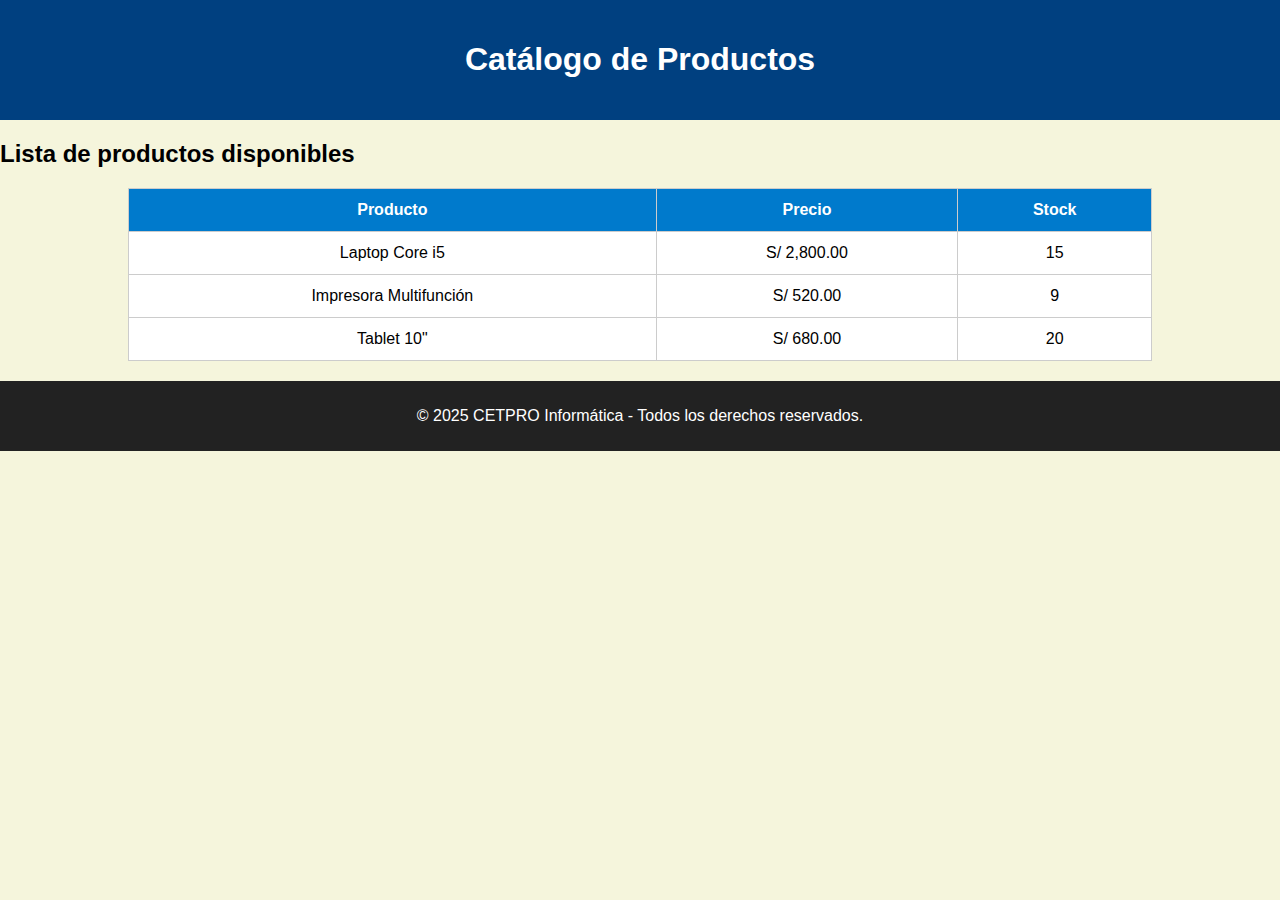
<file: caso1.html>
<!DOCTYPE html>
<html lang="es">
<head>
    <meta charset="UTF-8">
    <title>Ejemplo con Tabla y CSS Externo</title>
    <link rel="stylesheet" href="caso1.css">
</head>
<body>
    <header>
        <h1>Catálogo de Productos</h1>
    </header>

    <section>
        <h2>Lista de productos disponibles</h2>
        <table>
            <thead>
                <tr>
                    <th>Producto</th>
                    <th>Precio</th>
                    <th>Stock</th>
                </tr>
            </thead>
            <tbody>
                <tr>
                    <td>Laptop Core i5</td>
                    <td>S/ 2,800.00</td>
                    <td>15</td>
                </tr>
                <tr>
                    <td>Impresora Multifunción</td>
                    <td>S/ 520.00</td>
                    <td>9</td>
                </tr>
                <tr>
                    <td>Tablet 10"</td>
                    <td>S/ 680.00</td>
                    <td>20</td>
                </tr>
            </tbody>
        </table>
    </section>

    <footer>
        <p>© 2025 CETPRO Informática - Todos los derechos reservados.</p>
    </footer>
</body>
</html>
</file>
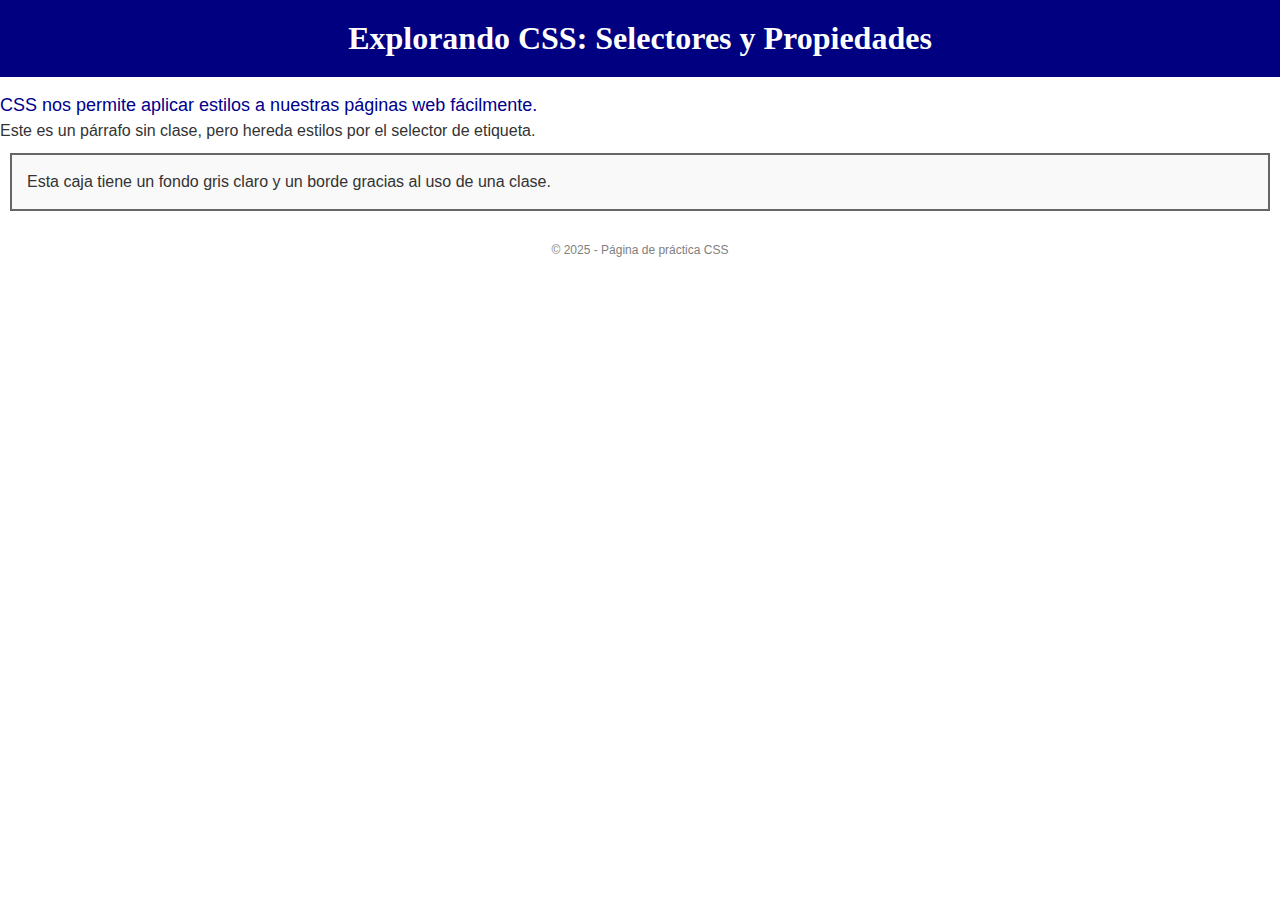
<file: caso2.html>
<!DOCTYPE html>
<html lang="es">
<head>
    <meta charset="UTF-8">
    <title>Ejemplo: Selectores y Propiedades Básicas</title>
    <link rel="stylesheet" href="caso2.css">
</head>
<body>

    <h1 id="titulo-principal">Explorando CSS: Selectores y Propiedades</h1>

    <p class="intro">CSS nos permite aplicar estilos a nuestras páginas web fácilmente.</p>

    <p>Este es un párrafo sin clase, pero hereda estilos por el selector de etiqueta.</p>

    <div class="caja">
        <p>Esta caja tiene un fondo gris claro y un borde gracias al uso de una clase.</p>
    </div>

    <footer>
        <p class="pie">© 2025 - Página de práctica CSS</p>
    </footer>

</body>
</html>
</file>
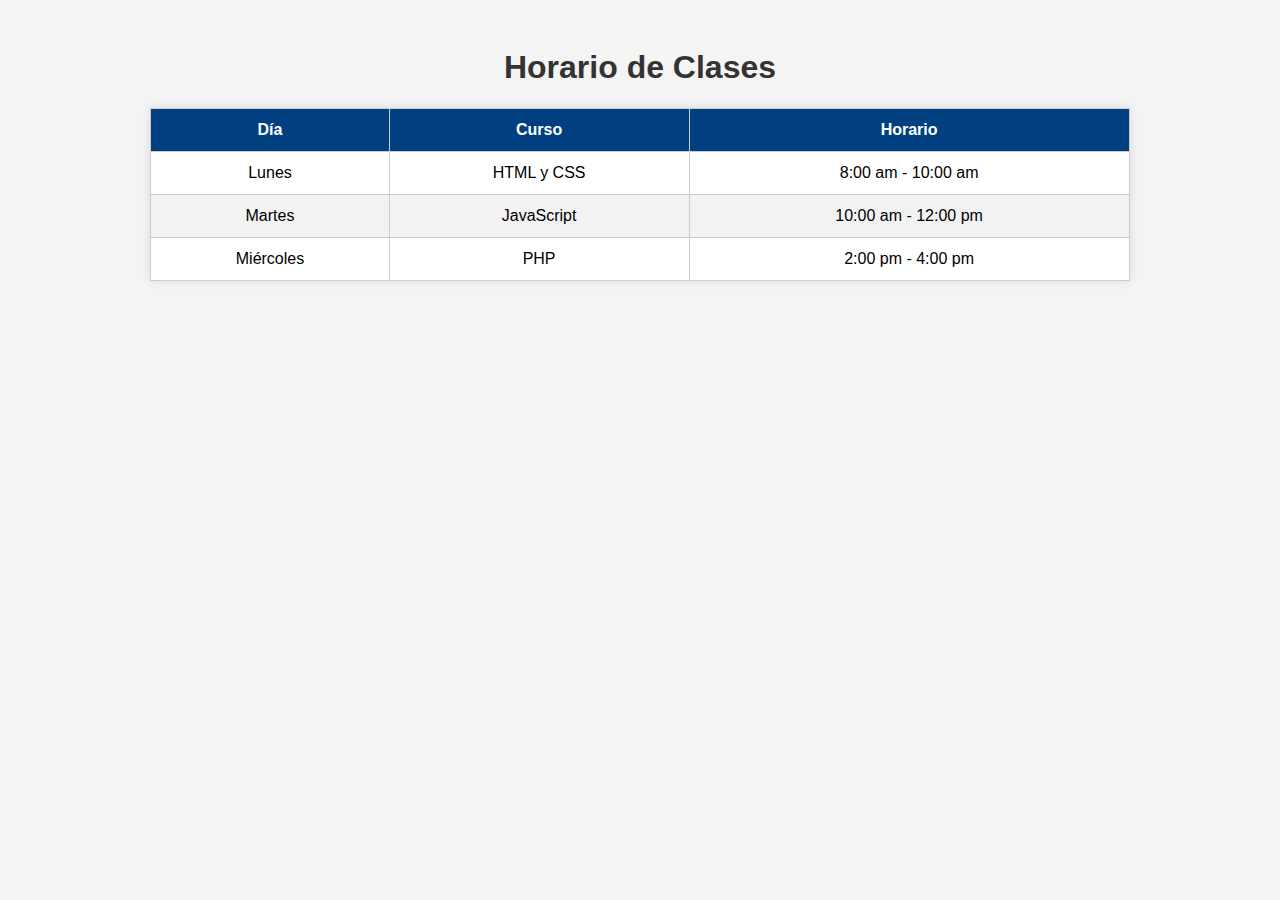
<file: caso3.html>
<!DOCTYPE html>
<html lang="es">
<head>
    <meta charset="UTF-8">
    <title>Tabla con CSS</title>
    <link rel="stylesheet" href="caso3.css">
</head>
<body>

    <h1>Horario de Clases</h1>

    <table>
        <thead>
            <tr>
                <th>Día</th>
                <th>Curso</th>
                <th>Horario</th>
            </tr>
        </thead>
        <tbody>
            <tr>
                <td>Lunes</td>
                <td>HTML y CSS</td>
                <td>8:00 am - 10:00 am</td>
            </tr>
            <tr>
                <td>Martes</td>
                <td>JavaScript</td>
                <td>10:00 am - 12:00 pm</td>
            </tr>
            <tr>
                <td>Miércoles</td>
                <td>PHP</td>
                <td>2:00 pm - 4:00 pm</td>
            </tr>
        </tbody>
    </table>

</body>
</html>
</file>
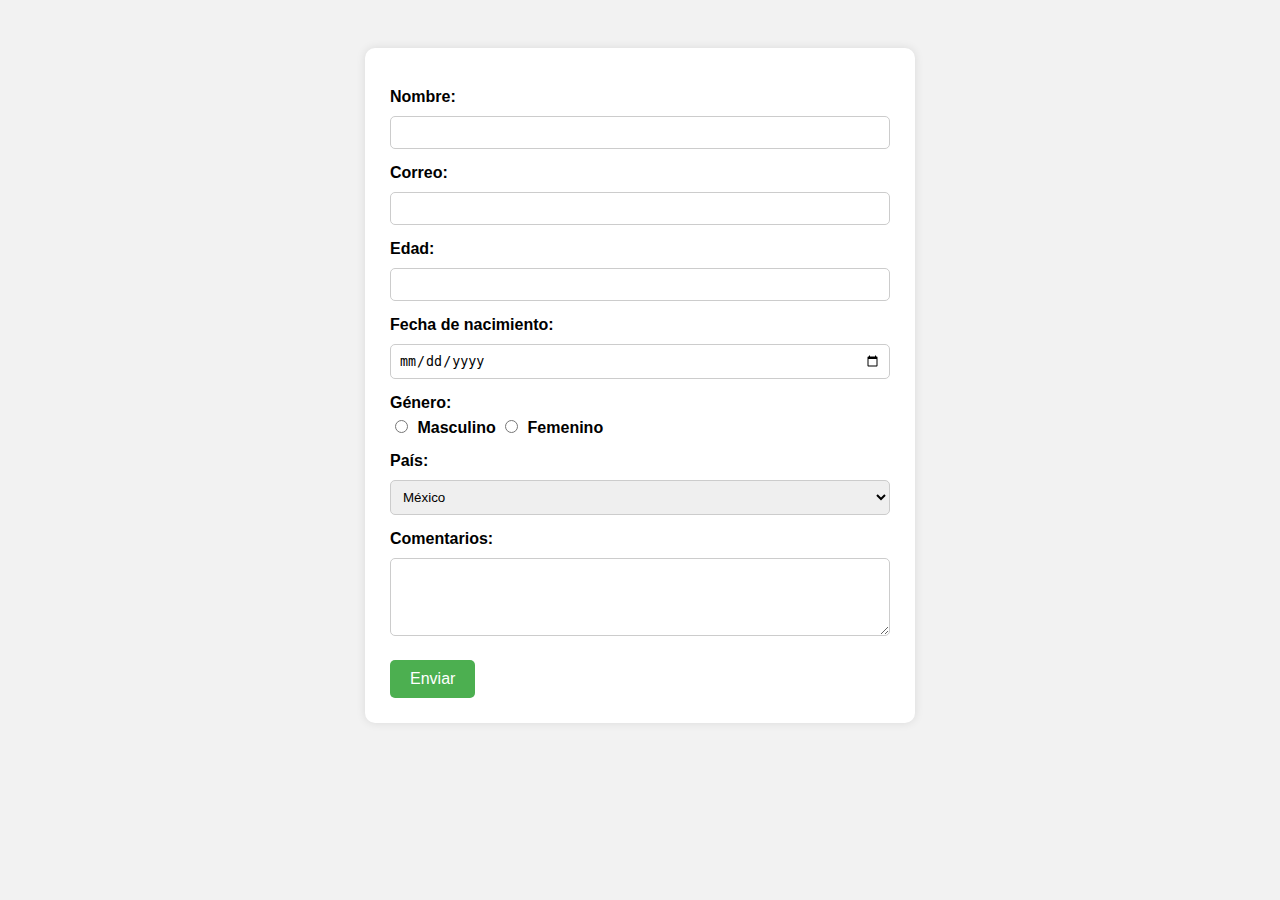
<file: demo10.html>
<!DOCTYPE html>
<html lang="en">
<head>
    <meta charset="UTF-8">
    <meta name="viewport" content="width=device-width, initial-scale=1.0">
    <title>Document</title>
    <link rel="stylesheet" href="estilos11.css">
</head>
<body>
    <form action="demo10.html" method="post">
  <label for="nombre">Nombre:</label>
  <input type="text" id="nombre" name="nombre" required>

  <label for="email">Correo:</label>
  <input type="email" id="email" name="email" required>

  <label for="edad">Edad:</label>
  <input type="number" id="edad" name="edad" min="0">

  <label for="fecha">Fecha de nacimiento:</label>
  <input type="date" id="fecha" name="fecha">

  <label for="genero">Género:</label>
  <input type="radio" id="masculino" name="genero" value="masculino">
  <label for="masculino" style="display:inline;">Masculino</label>
  <input type="radio" id="femenino" name="genero" value="femenino">
  <label for="femenino" style="display:inline;">Femenino</label>

  <label for="pais">País:</label>
  <select id="pais" name="pais">
    <option value="mexico">México</option>
    <option value="colombia">Colombia</option>
    <option value="espana">España</option>
  </select>

  <label for="comentarios">Comentarios:</label>
  <textarea id="comentarios" name="comentarios" rows="4" cols="40"></textarea>

  <input type="submit" value="Enviar">
</form>
</body>
</html>
</file>
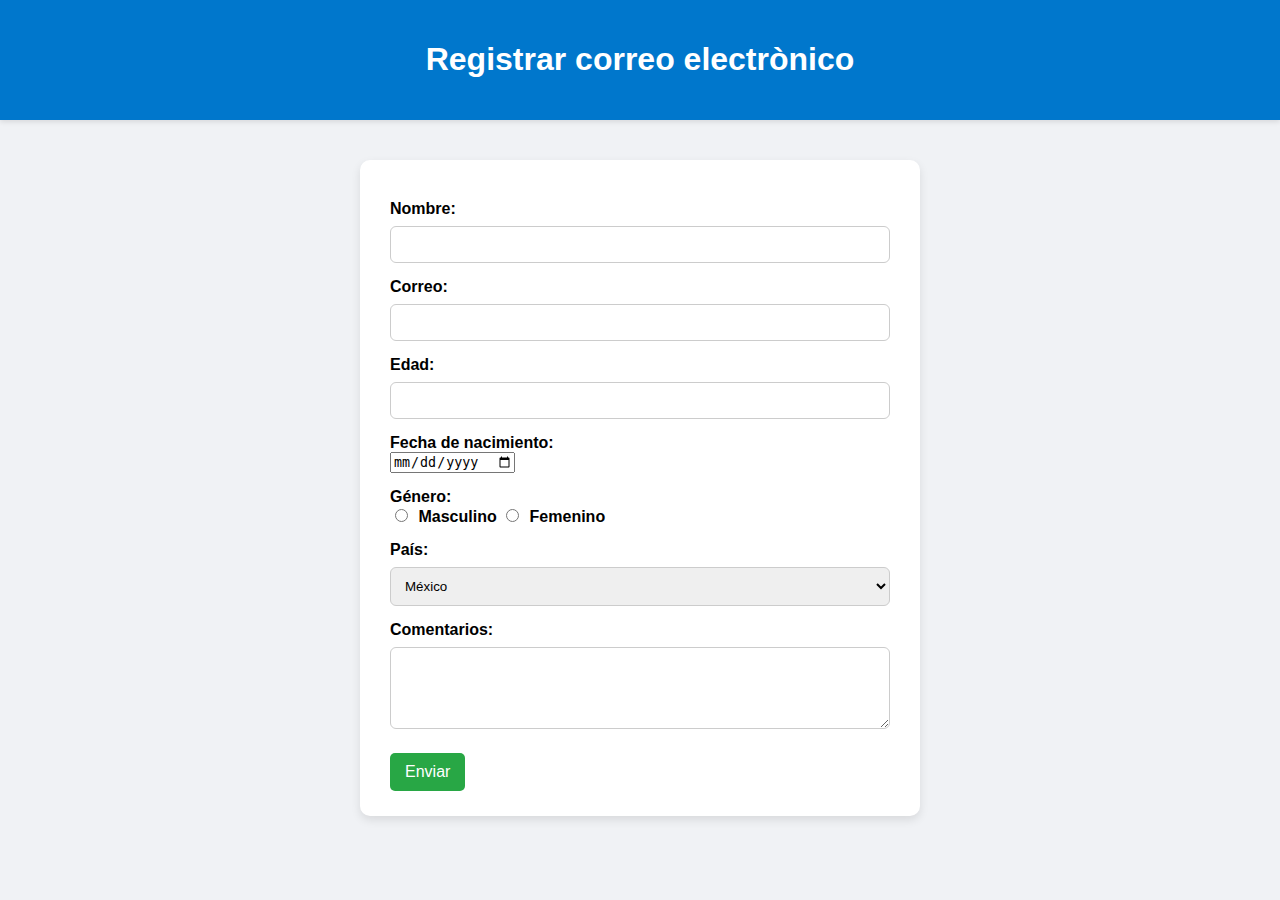
<file: demo9.html>
<!DOCTYPE html>
<html lang="en">
<head>
    <meta charset="UTF-8">
    <meta name="viewport" content="width=device-width, initial-scale=1.0">
    <title>pagina9</title>
    <link rel="stylesheet" href="festilos.css">
</head>
<body>
    <header>
        <h1>Registrar correo electrònico</h1>
    </header>
    
    <form action="demo9.html" method="post">

  <label for="nombre">Nombre:</label>
  <input type="text" id="nombre" name="nombre" required>

  <label for="email">Correo:</label>
  <input type="email" id="email" name="email" required>

  <label for="edad">Edad:</label>
  <input type="number" id="edad" name="edad" min="0">

  <label for="fecha">Fecha de nacimiento:</label>
  <input type="date" id="fecha" name="fecha">



  <label for="genero">Género:</label>
  <input type="radio" id="masculino" name="genero" value="masculino">
  <label for="masculino" style="display:inline;">Masculino</label>
  <input type="radio" id="femenino" name="genero" value="femenino">
  <label for="femenino" style="display:inline;">Femenino</label>


  <label for="pais">País:</label>
  <select id="pais" name="pais">
    <option value="mexico">México</option>
    <option value="colombia">Colombia</option>
    <option value="espana">España</option>
    <option value="peru">Perù</option>
    <option value="iran">Iran</option>
  </select>

  <label for="comentarios">Comentarios:</label>
  <textarea id="comentarios" name="comentarios" rows="4" cols="40"></textarea>

  <input type="submit" value="Enviar">


    </form>

    
</body>
</html>
</file>
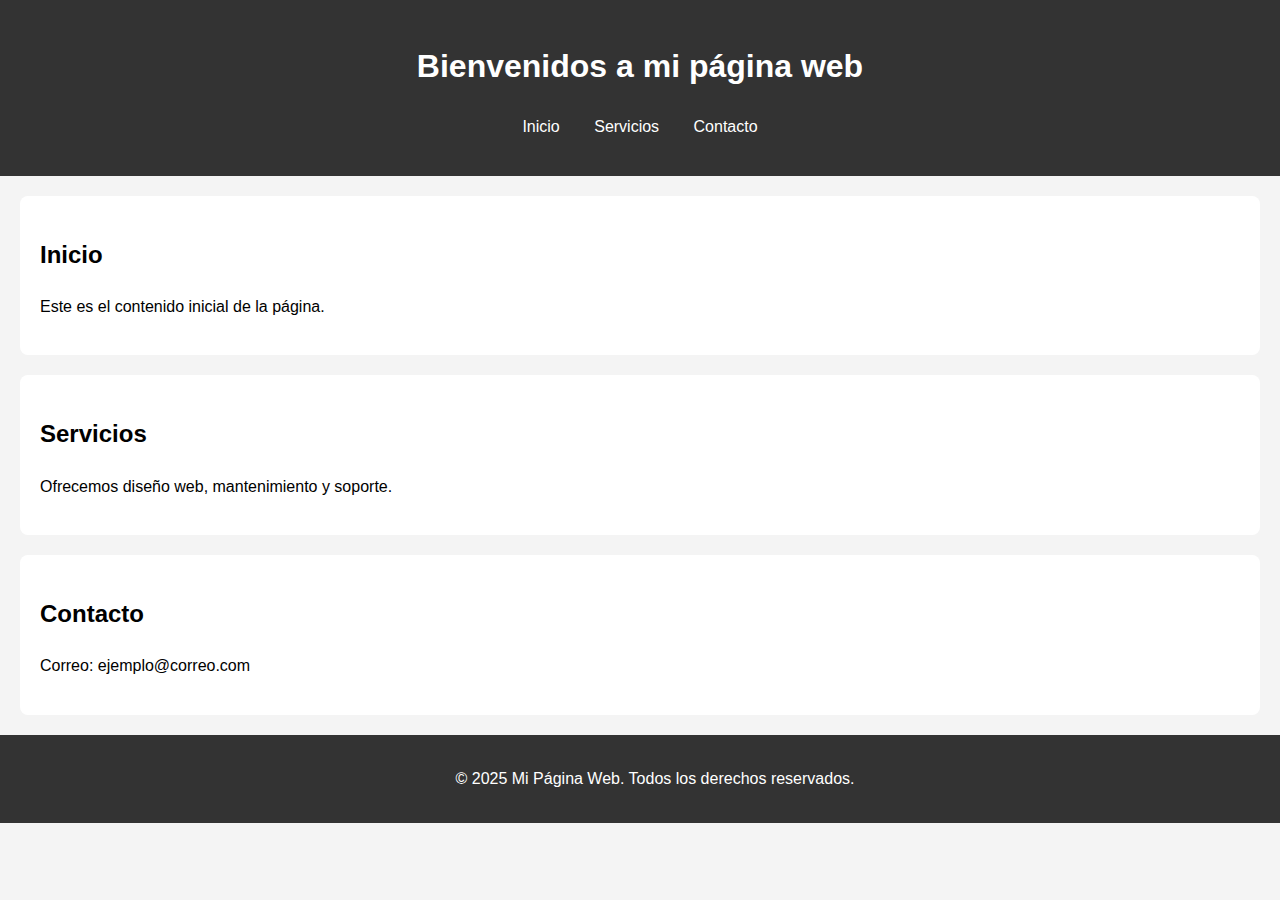
<file: ejemplo1.html>
<!DOCTYPE html>
<html lang="es">
<head>
  <meta charset="UTF-8">
  <meta name="viewport" content="width=device-width, initial-scale=1.0">
  <title>Mi Primera Página</title>
 
  <link rel="stylesheet" href="estilos1.css">
</head>
<body>

  <header>
    <h1>Bienvenidos a mi página web</h1>
    <nav>
      <ul>
        <li><a href="#inicio">Inicio</a></li>
        <li><a href="#servicios">Servicios</a></li>
        <li><a href="#contacto">Contacto</a></li>
      </ul>
    </nav>
  </header>

  <section id="inicio">
    <h2>Inicio</h2>
    <p>Este es el contenido inicial de la página.</p>
  </section>

  <section id="servicios">
    <h2>Servicios</h2>
    <p>Ofrecemos diseño web, mantenimiento y soporte.</p>
  </section>

  <section id="contacto">
    <h2>Contacto</h2>
    <p>Correo: ejemplo@correo.com</p>
  </section>

  <footer>
    <p>&copy; 2025 Mi Página Web. Todos los derechos reservados.</p>
  </footer>

</body>
</html>
</file>
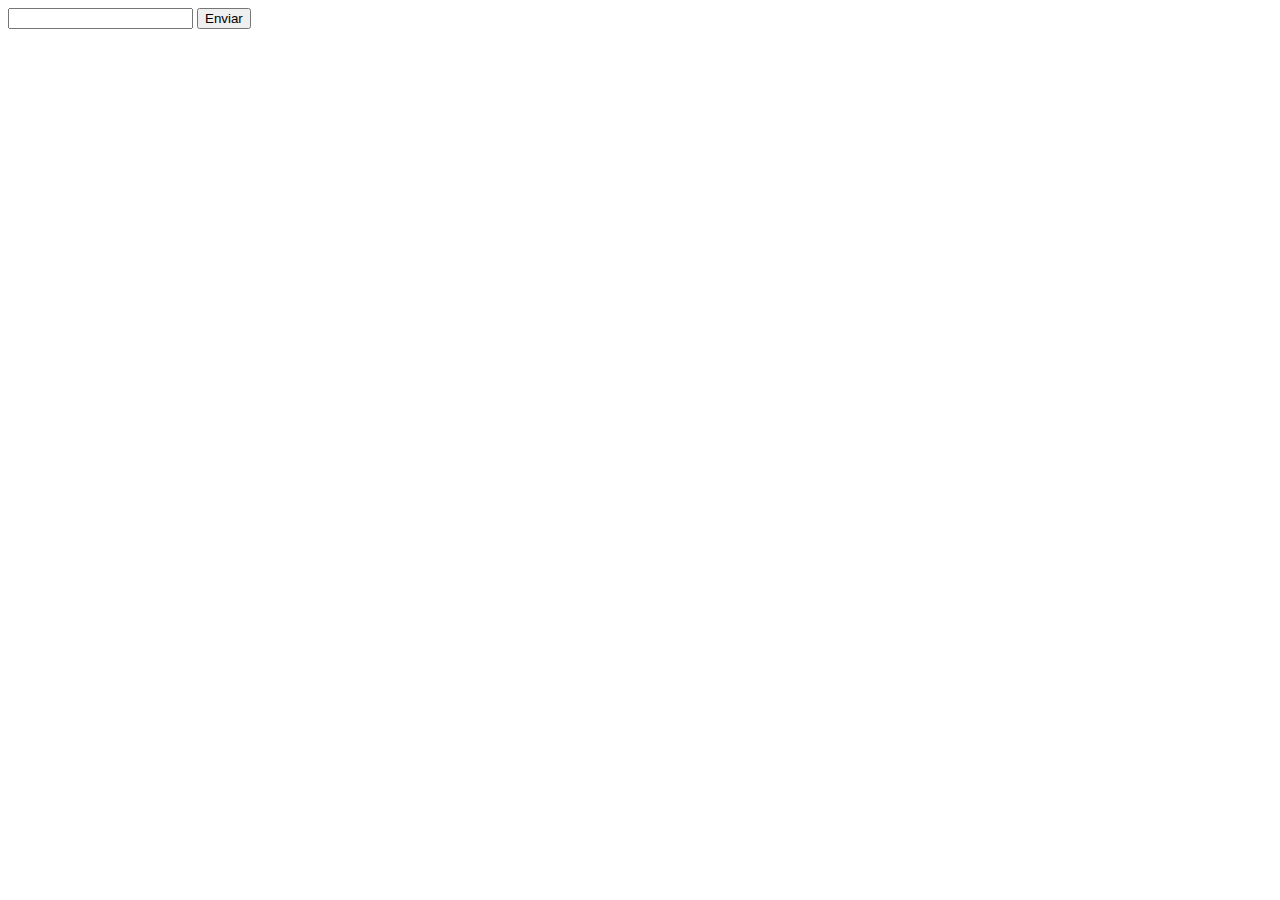
<file: ejemplos.html>
<!DOCTYPE html>
<html lang="en">
<head>
    <meta charset="UTF-8">
    <meta name="viewport" content="width=device-width, initial-scale=1.0">
    <title>Document</title>
</head>
<body>
<form onsubmit="return validarFormulario()">
    <input type="text" id="usuario" required>
    <button type="submit">Enviar</button>
</form>

<script>
function validarFormulario() {
    let usuario = document.getElementById("usuario").value;
    if (usuario === "") {
        alert("El campo usuario no puede estar vacío");
        return false;
    }
    return true;
}
</script>
    
</body>
</html>
</file>
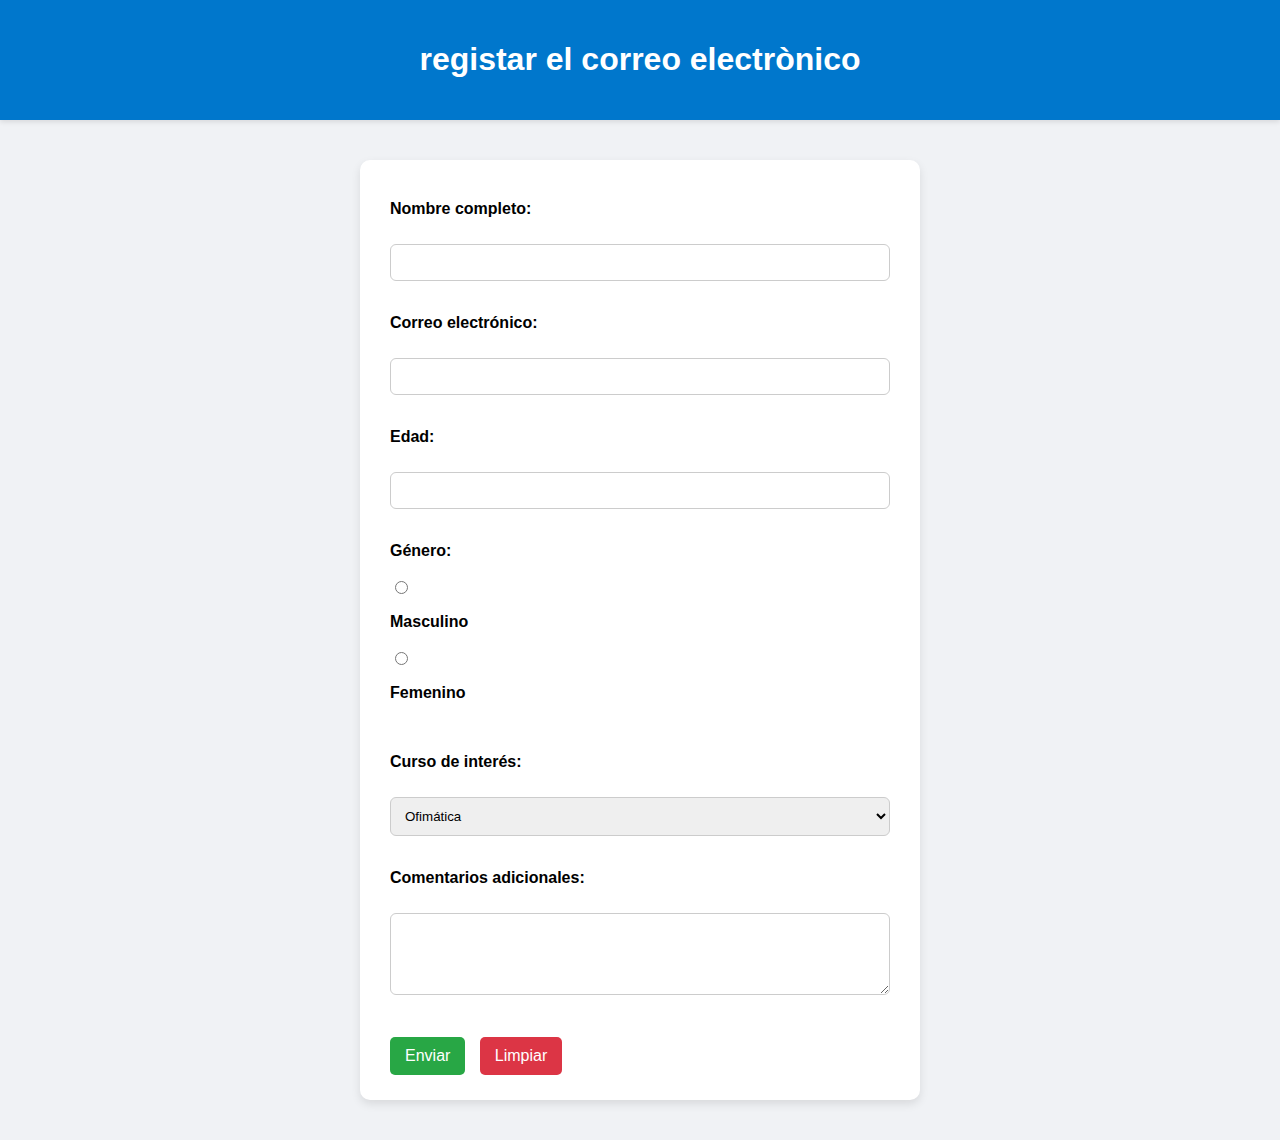
<file: formulario1.html>
<!DOCTYPE html>
<html lang="es">
<head>
  <meta charset="UTF-8">
  <title>Formulario de Registro</title>
  <link rel="stylesheet" href="festilos.css">
</head>
<body>
  <header>
  <h1>registar el correo electrònico</h1>
  </header>

  <form action="formulario1.html" method="post">
    <label for="nombre">Nombre completo:</label><br>
    <input type="text" id="nombre" name="nombre" required><br><br>

    <label for="email">Correo electrónico:</label><br>
    <input type="email" id="email" name="email" required><br><br>

    <label for="edad">Edad:</label><br>
    <input type="number" id="edad" name="edad" min="1" max="100"><br><br>

    <label for="genero">Género:</label><br>
    <input type="radio" id="masculino" name="genero" value="masculino">
    <label for="masculino">Masculino</label><br>
    <input type="radio" id="femenino" name="genero" value="femenino">
    <label for="femenino">Femenino</label><br><br>

    <label for="curso">Curso de interés:</label><br>
    <select id="curso" name="curso">
      <option value="ofimatica">Ofimática</option>
      <option value="programacion">Programación</option>
      <option value="redes">Redes</option>
    </select><br><br>

    <label for="comentarios">Comentarios adicionales:</label><br>
    <textarea id="comentarios" name="comentarios" rows="4" cols="40"></textarea><br><br>

    <input type="submit" value="Enviar">
    <input type="reset" value="Limpiar">
  </form>

</body>
</html>
</file>
<file: caso1.css>
body {
    font-family: Arial, sans-serif;
    background-color:beige ;
    margin: 0;
    padding: 0;
}

/* Encabezado */
header {
    background-color: #004080;
    color: white;
    padding: 20px;
    text-align: center;
}

/* Tabla */
table {
    width: 80%;
    margin: 20px auto;
    border-collapse: collapse;
    background-color: white;
}

th, td {
    border: 1px solid #cccccc;
    padding: 12px;
    text-align: center;
}

th {
    background-color: #007acc;
    color: white;
}

/* Footer */
footer {
    background-color: #222;
    color: #fff;
    text-align: center;
    padding: 10px;
}
</file>
<file: caso2.css>
* {
    margin: 0;
    padding: 0;
    box-sizing: border-box;
}

/* Selector de etiqueta */
p {
    font-family: Arial, sans-serif;
    color: #333;
    line-height: 1.5;
}

/* Selector de clase */
.intro {
    font-size: 18px;
    color: darkblue;
}

/* Selector de ID */
#titulo-principal {
    background-color: navy;
    color: white;
    text-align: center;
    padding: 20px;
    margin-bottom: 15px;
}

/* Clase para caja con borde y fondo */
.caja {
    border: 2px solid #666;
    background-color: #f9f9f9;
    padding: 15px;
    margin: 10px;
}

/* Clase para pie de página */
.pie {
    text-align: center;
    font-size: 12px;
    color: gray;
    margin-top: 30px;
}
</file>
<file: caso3.css>
body {
    font-family: Arial, sans-serif;
    padding: 20px;
    background-color: #f4f4f4;
}

h1 {
    text-align: center;
    color: #333;
}

table {
    width: 80%;
    margin: 0 auto;
    border-collapse: collapse;
    background-color: #fff;
    box-shadow: 0 0 10px rgba(0,0,0,0.1);
}

th, td {
    border: 1px solid #ccc;
    padding: 12px;
    text-align: center;
}

th {
    background-color: #004080;
    color: white;
}

tr:nth-child(even) {
    background-color: #f2f2f2;
}
</file>
<file: estilos11.css>
body {
      font-family: Arial, sans-serif;
      background-color: #f2f2f2;
      padding: 40px;
    }

    form {
      background-color: #ffffff;
      padding: 25px;
      border-radius: 10px;
      max-width: 500px;
      margin: auto;
      box-shadow: 0 0 10px rgba(0, 0, 0, 0.1);
    }

    label {
      font-weight: bold;
      display: block;
      margin-bottom: 5px;
      margin-top: 15px;
    }

    input[type="text"],
    input[type="email"],
    input[type="number"],
    input[type="date"],
    select,
    textarea {
      width: 100%;
      padding: 8px;
      margin-top: 5px;
      border: 1px solid #ccc;
      border-radius: 5px;
      box-sizing: border-box;
    }

    input[type="radio"] {
      margin-right: 5px;
    }

    input[type="submit"] {
      background-color: #4CAF50;
      color: white;
      padding: 10px 20px;
      border: none;
      border-radius: 5px;
      margin-top: 20px;
      cursor: pointer;
      font-size: 16px;
    }

    input[type="submit"]:hover {
      background-color: #45a049;
    }
</file>
<file: festilos.css>
body {
  font-family: 'Segoe UI', Tahoma, Geneva, Verdana, sans-serif;
  background-color: #f0f2f5;
  margin: 0;
  padding: 0;
}

header {
  background-color: #0077cc;
  color: white;
  padding: 20px 0;
  text-align: center;
  box-shadow: 0 2px 5px rgba(0, 0, 0, 0.1);
}

form {
  background-color: white;
  max-width: 500px;
  margin: 40px auto;
  padding: 25px 30px;
  border-radius: 10px;
  box-shadow: 0 4px 10px rgba(0, 0, 0, 0.1);
}

label {
  display: block;
  font-weight: bold;
  margin-top: 15px;
}

input[type="text"],
input[type="email"],
input[type="number"],
select,
textarea {
  width: 100%;
  padding: 10px;
  margin-top: 8px;
  border: 1px solid #ccc;
  border-radius: 6px;
  box-sizing: border-box;
}

textarea {
  resize: vertical;
}

input[type="radio"] {
  margin-right: 6px;
}

input[type="submit"],
input[type="reset"] {
  background-color: #28a745;
  color: white;
  border: none;
  padding: 10px 15px;
  margin-top: 20px;
  margin-right: 10px;
  border-radius: 5px;
  cursor: pointer;
  font-size: 16px;
}

input[type="reset"] {
  background-color: #dc3545;
}

input[type="submit"]:hover {
  background-color: #218838;
}

input[type="reset"]:hover {
  background-color: #c82333;
}
</file>
<file: estilos1.css>
body {
  font-family: Arial, sans-serif;
  line-height: 1.6;
  margin: 0;
  padding: 0;
  background-color: #f4f4f4;
  
}

/* Encabezado */
header {
  background-color: #333;
  color: white;
  padding: 20px 0;
  text-align: center;
}

nav ul {
  list-style: none;
  padding: 0;
}

nav ul li {
  display: inline;
  margin: 0 15px;
}

nav ul li a {
  color: white;
  text-decoration: none;
}
/* Secciones */
section {
  padding: 20px;
  margin: 20px;
  background-color: white;
  border-radius: 8px;
}

/* Pie de página */
footer {
  text-align: center;
  padding: 15px;
  background-color: #333;
  color: white;
  position: relative;
  bottom: 0;
  width: 100%;
}
</file>
